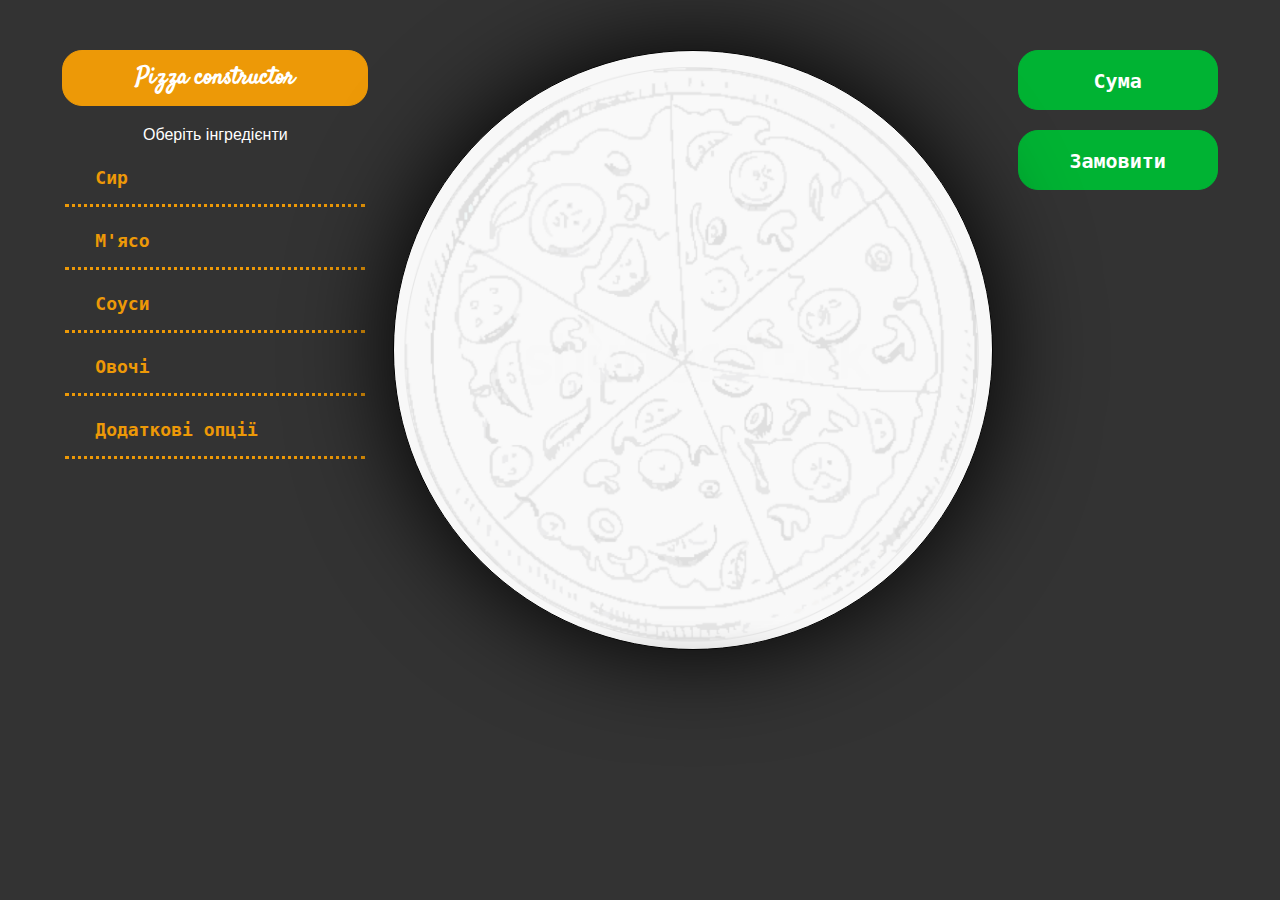
<file: index.html>
<!DOCTYPE html>
<html lang="en">

<head>
    <meta charset="UTF-8">
    <title>Pizza constructor</title>
    <script src="https://ajax.googleapis.com/ajax/libs/jquery/3.5.1/jquery.min.js"></script>

    <link rel="preconnect" href="https://fonts.gstatic.com">
    <link rel="preconnect" href="https://fonts.gstatic.com">
    <link href="https://fonts.googleapis.com/css2?family=Dancing+Script&family=Satisfy&display=swap" rel="stylesheet">
    <link rel="shortcut icon" href="img/favicon-32x32.png" type="image/x-icon">
    <link rel="stylesheet" href="style.css">
    <script src="https://cdnjs.cloudflare.com/ajax/libs/jquery/3.7.0/jquery.min.js" integrity="sha512-3gJwYpMe3QewGELv8k/BX9vcqhryRdzRMxVfq6ngyWXwo03GFEzjsUm8Q7RZcHPHksttq7/GFoxjCVUjkjvPdw==" crossorigin="anonymous" referrerpolicy="no-referrer"></script>
    <link rel="stylesheet" href="https://cdnjs.cloudflare.com/ajax/libs/font-awesome/6.4.0/css/all.min.css" integrity="sha512-iecdLmaskl7CVkqkXNQ/ZH/XLlvWZOJyj7Yy7tcenmpD1ypASozpmT/E0iPtmFIB46ZmdtAc9eNBvH0H/ZpiBw==" crossorigin="anonymous" referrerpolicy="no-referrer" />
</head>

<body>


    <div class="wrap">

        <div class="chooser">
            <h2>Pizza constructor</h2>
            <p>Оберіть інгредієнти</p>
            <div class="choose" id="chease">Сир</div>
            <div class="choseOpen" id="chooseChease">
                <div class="row">
                    <div class="fetaGroup">
                        <div class="item feta" id="feta"></div>
                        <span>Фета</span>
                    </div>
                    <div class="mozaGroup">
                        <div class="item moza" id="moza"></div>
                        <span>Моцарела</span>
                    </div>
                    <div class="chederGroup">
                        <div class="item cheder" id="cheder"></div>
                        <span>Чедер</span>
                    </div>
                </div>
                <div class="row">
                    <div class="bluGroup">
                        <div class="item blu" id="blu"></div>
                        <span>Бергадер</span>
                    </div>
                    <div class="parmGroup">
                        <div class="item parm" id="parm"></div>
                        <span>Пармезан</span>
                    </div>
                </div>
            </div>
            <div class="choose" id="meet">М'ясо</div>
            <div class="choseOpen" id="chooseMeet">
                <div class="row">
                    <div class="chickenGroup">
                        <div class="item chicken" id="chicken"></div>
                        <span>Курка</span>
                    </div>
                    <div class="bekonGroup">
                        <div class="item bekon" id="bekon"></div>
                        <span>Бекон</span>
                    </div>
                    <div class="shynkaGroup">
                        <div class="item shynka" id="shynka"></div>
                        <span>Шинка</span>
                    </div>
                </div>
                <div class="row">
                    <div class="paperoniGroup">
                        <div class="item paperoni" id="paperoni"></div>
                        <span>Папероні</span>
                    </div>

                </div>
            </div>
            <div class="choose" id="sous">Соуси</div>
            <div class="choseOpen" id="chooseSous">
                <div class="row">
                    <div class="alfredoGroup">
                        <div class="item alfredo" id="alfredo"></div>
                        <span>Альфредо</span>
                    </div>
                    <div class="barbequGroup">
                        <div class="item barbequ" id="barbequ"></div>
                        <span>Барбекю</span>
                    </div>
                    <div class="chasnykGroup">
                        <div class="item chasnyk" id="chasnyk"></div>
                        <span>Часниковий</span>
                    </div>
                </div>
            </div>
            <div class="choose" id="veg">Овочі</div>
            <div class="choseOpen" id="chooseVeg">
                <div class="row">
                    <div class="kukurudzaGroup">
                        <div class="item kukurudza" id="kukurudza"></div>
                        <span>Кукурудза</span>
                    </div>
                    <div class="ananasGroup">
                        <div class="item ananas" id="ananas"></div>
                        <span>Ананас</span>
                    </div>
                    <div class="tomatoGroup">
                        <div class="item tomato" id="tomato"></div>
                        <span>Помідори</span>
                    </div>
                </div>
                <div class="row">
                    <div class="grubGroup">
                        <div class="item grub" id="grub"></div>
                        <span>Гриби</span>
                    </div>
                    <div class="shpunatGroup">
                        <div class="item shpunat" id="shpunat"></div>
                        <span>Шпинат</span>
                    </div>
                    <div class="peretsGroup">
                        <div class="item perets" id="perets"></div>
                        <span>Перець</span>
                    </div>
                </div>
            </div>
            <div class="choose" id="add">Додаткові опції</div>
            <div class="choseOpen" id="choseAdd"></div>
        </div>


        <div class="pizza">
            <div class="row">
                <div class="item1 blu" id="bluHide"></div>
                <div class="item1 feta" id="fetaHide"></div>
                <div class="item1 moza" id="mozaHide"></div>
                <div class="item1 cheder" id="chederHide"></div>
            </div>
            <div class="row">
                <div class="item1 parm" id="parmHide"></div>
                <div class="item1 chicken" id="chikenHide"></div>
                <div class="item1 bekon" id="bekonHide"></div>
                <div class="item1 shynka" id="shynkaHide"></div>
                <div class="item1 paperoni" id="paperoniHide"></div>
            </div>
            <div class="row">
                <div class="item1 alfredo" id="alfredoHide"></div>
                <div class="item1 barbequ" id="barbequHide"></div>
                <div class="item1 chasnyk" id="chasnykHide"></div>
                <div class="item1 kukurudza" id="kukurudzaHide"></div>
                <div class="item1 ananas" id="ananasHide"></div>
            </div>
            <div class="row">
                <div class="item1 tomato" id="tomatoHide"></div>
                <div class="item1 grub" id="grubHide"></div>
                <div class="item1 shpunat" id="shpunatHide"></div>
                <div class="item1 perets" id="peretsHide"></div>
            </div>
        </div>
        <div class="order">
        <div class="total" id="bounce">Сума</div>
        <div class="buy" id="buy">Замовити</div>
        <div class="consultContainer" id="consultContainer">
            <div class="consultContainer_header">
                <div class="closeBtn" id="closeBtn">X</div>
            </div>
            <div class="text1">Якщо у вас є питання задайте їх нашому менеджеру:</div>
                <div class="icon">
                    <i class="fa-brands fa-facebook-messenger fa-beat fa-2xl" style="color: #245ab7;"></i>
                    <i class="fa-brands fa-telegram fa-beat fa-2xl" style="color: #245ab7;"></i>
                    <i class="fa-brands fa-whatsapp fa-beat fa-2xl" style="color: #245ab7;"></i>
                    <i class="fa-solid fa-comment-sms fa-beat fa-2xl" style="color: #245ab7;"></i>
                </div>
            <div class="text2">Або зателефонуйте за номером телефону: <br>+380646856132</div>
        </div>
        </div>
    </div>
    <script src="main.js"></script>
</body>

</html>
</file>
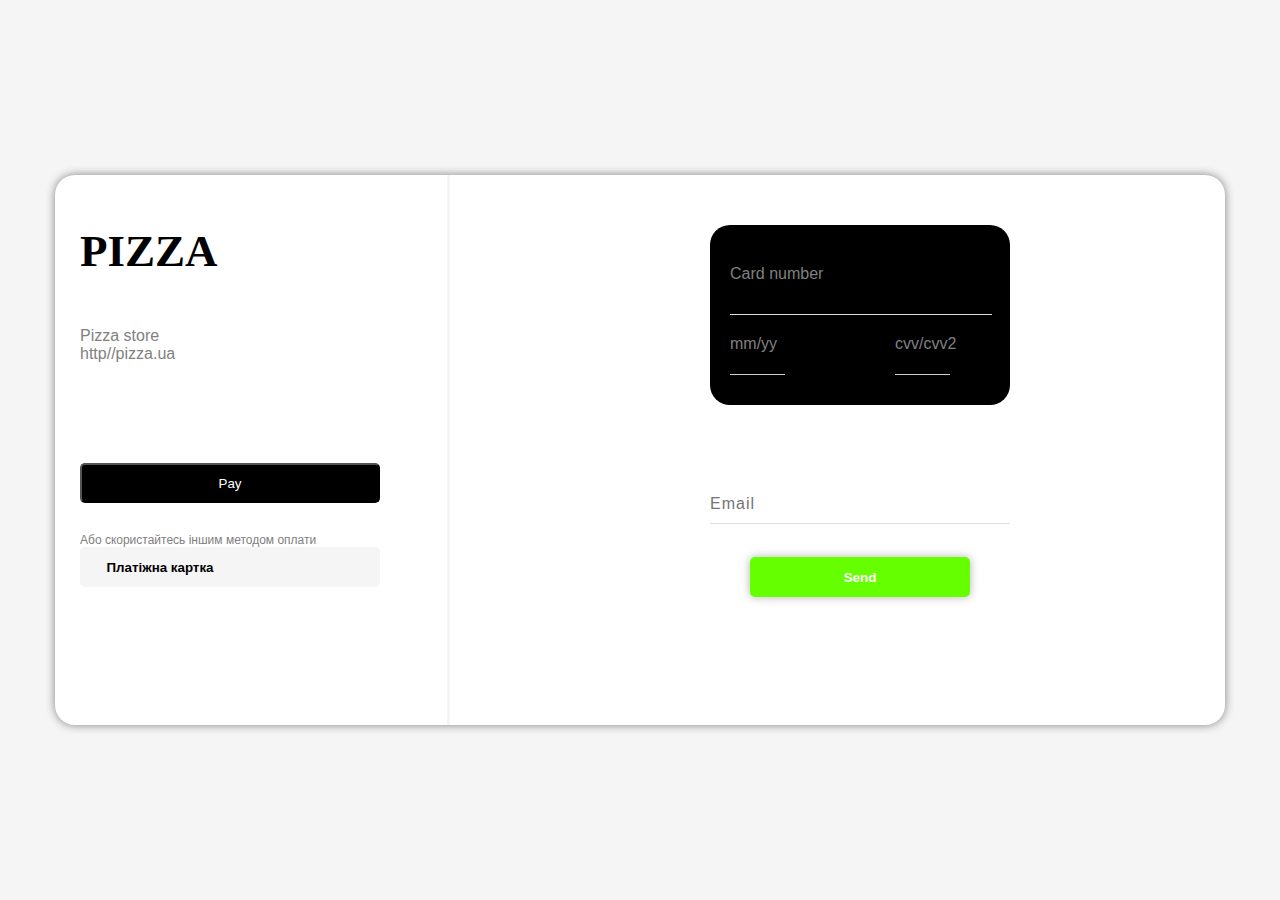
<file: index.pay.html>
<!DOCTYPE html>
<html lang="en">

<head>
    <meta charset="UTF-8">
    <title>Pizza constructor</title>
    <script src="https://ajax.googleapis.com/ajax/libs/jquery/3.5.1/jquery.min.js"></script>

    <link rel="preconnect" href="https://fonts.gstatic.com">
    <link rel="preconnect" href="https://fonts.gstatic.com">
    <link href="https://fonts.googleapis.com/css2?family=Dancing+Script&family=Satisfy&display=swap" rel="stylesheet">
    <link rel="shortcut icon" href="img/favicon-32x32.png" type="image/x-icon">
    <link rel="stylesheet" href="style.pay.css">
    <link rel="stylesheet" href="https://cdnjs.cloudflare.com/ajax/libs/font-awesome/6.4.0/css/all.min.css" integrity="sha512-iecdLmaskl7CVkqkXNQ/ZH/XLlvWZOJyj7Yy7tcenmpD1ypASozpmT/E0iPtmFIB46ZmdtAc9eNBvH0H/ZpiBw==" crossorigin="anonymous" referrerpolicy="no-referrer" />
</head>

<body>

    <div class="notificationContainer" id="notificationContainer">
        <h3>Дякуємо, платіж відправлено на опрацювання !</h3>
        <button id="closeBtn">Закрити</button>
    </div>

    <div class="wrap" id="wrap">
        <div class="item1">
            <h2>
                PIZZA
            </h2>
            <p class="pizza_store">
                Pizza store<br>http//pizza.ua
            </p>
            <button class="apple_btn">
                <i class="fa-brands fa-apple" style="color: #ffffff;"></i>
                Pay
            </button>
            <p class="inner_pay">
                Або скористайтесь іншим методом оплати
            </p>
            <button class="card_btn">
                <i class="fa-regular fa-credit-card fa-xl"></i>
                Платіжна картка
            </button>
        </div>

        <div class="vl"></div>
        <div class="item2">
            <div class="card_item">
                <p class="card_icon"><i class="fa-brands fa-cc-visa fa-2xl" style="color: #ffffff;"></i></p> 
                <p class="card_num">Card number</p>
                <label class="card_num">
                    <input type="text" name="cardno" id="cardno" maxlength="16" onkeypress="cardspace"/>
                </label>
                <div class="card_bot">
                    <div class="date_left">
                        <p>
                            mm/yy
                        </p>
                        <p>
                            <label for="cvv">
                                <input type="text" name="cvv" id="cvv" maxlength="5"/>
                            </label>
                        </p>
                    </div>
                    <div class="date_right">
                        <p>
                            cvv/cvv2
                        </p>
                        <p>
                            <label for="cvv">
                                <input type="text" name="cvv" id="cvv" maxlength="3"/>
                            </label>
                        </p>
                    </div>
                </div>
            </div>
            <form class="form">
                <div class="form_group">
                    <input class="form_input" placeholder="Email" id="email">
                </div>
            </form>
            <button class="send_btn" id="send">
                Send
            </button>
        </div>
    </div>
    <script src="main.pay.js"></script>
</body>


</html>
</file>
<file: style.css>
* {
    margin: 0;
    padding: 0;
    box-sizing: border-box;
    user-select: none;
}


.wrap {
    width: 100%;
    height: 100vh;
    overflow: auto;
    display: flex;
    padding: 50px;
    justify-content: space-around;
    color: #fff;
    background-color: #333;
    font-family: cursive;
}


.choose {
    border-bottom: 3px dotted #ed9907;
    padding: 20px 30px;
    width: 300px;
    height: 60px;
    text-align: left;
    font-family: monospace;
    font-weight: 900;
    font-size: 18px;
    color: #ed9907;
    cursor: pointer;
    margin: 3px;
}

.pizza {
    min-width: 600px;
    height: 600px;
    border: 1px solid #000;
    background-image: url(img/bace.png);
    background-size: cover;
    border-radius: 50%;
    z-index: 1;
    display: flex;
    justify-content: center;
    align-items: center;
    flex-wrap: wrap;
    flex-direction: column;
    box-shadow: 0 0 100px #000;
}

div {
    text-align: center;
}

.choseOpen {
    width: 300px;
    height: auto;
    display: flex;
}



h2 {
    color: #fff;
    font-family: 'Satisfy', cursive;
    border: 1px solid #ed9907;
    padding: 10px;
    background-color: #ed9907;
    border-radius: 20px;
    margin-bottom: 20px;
    cursor: pointer;
}

p {
    /*    color: #333;*/
    font-family: sans-serif;
    position: relative;
    /*    left: px;*/
    /*    margin-bottom: 20px;*/
    /*    font-family: 'Dancing Script', cursive;*/
}

.choseOpen {
    display: flex;
    flex-direction: column;
    cursor: pointer;
}

.row {
    display: flex;
}

.item {
    width: 80px;
    height: 80px;
    border: 1px solid #333;
    margin: 10px;
    border-radius: 5px;
}

.item1 {
    width: 80px;
    height: 80px;
    border: 1px solid #333;
    margin: 10px;
    border-radius: 5px;
}

.feta {
    background-image: url(img/feta.png);
    background-size: cover;

    z-index: 2;
}

.moza {
    background-image: url(img/motza.png);
    background-size: cover;

}

.cheder {
    background-image: url(img/cheder.png);
    background-size: cover;

}

.blu {
    background-image: url(img/blu.png);
    background-size: cover;

}

.parm {
    background-image: url(img/parmezan.png);
    background-size: cover;

}

.chicken {
    background-image: url(img/chicken.png);
    background-size: cover;

}

.bekon {
    background-image: url(img/bekon.png);
    background-size: cover;

}

.shynka {
    background-image: url(img/shunka.png);
    background-size: cover;

}

.paperoni {
    background-image: url(img/paparoni.png);
    background-size: cover;

}

.alfredo {
    background-image: url(img/alfredo.png);
    background-size: cover;

}

.barbequ {
    background-image: url(img/barbequ.png);
    background-size: cover;

}

.chasnyk {
    background-image: url(img/chasnyk.png);
    background-size: cover;

}

.kukurudza {
    background-image: url(img/kukurudza.png);
    background-size: cover;

}

.ananas {
    background-image: url(img/ananas.png);
    background-size: cover;

}

.tomato {
    background-image: url(img/tomato.png);
    background-size: cover;

}

.grub {
    background-image: url(img/grub.png);
    background-size: cover;

}

.shpunat {
    background-image: url(img/shpunat.png);
    background-size: cover;

}

.perets {
    background-image: url(img/perets.png);
    background-size: cover;

}

.total,
.buy{
    color: #fff;
    min-width: 200px;
    border: 1px solid #00b333;
    background-color: #00b333;
    border-radius: 20px;
    margin-bottom: 20px;
    cursor: pointer;
    height: 60px;
    line-height: 60px;
    font-family: monospace;
    font-weight: 900;
    font-size: 20px;
}

.order{
    display: flex;
    flex-direction: column;
}
.tooltip{
    min-width: 150px;
    height: 30px;
    background-color: #000;
/*
    position: relative;
    margin-top: -30px;
*/
    border-radius: 30px;
    font-size: 12px;
    line-height: 30px;
    font-family: monospace;
    font-weight: 900;
}
.consultContainer{
    width: 300px;
    height: 250px;
    color: #000;
    background-color: #fff;
    box-shadow: 0 0 10px #ccc;
    border-radius: 20px;
    position: fixed;
    bottom: -400px;
    right: 30px;
    transition: 1s;
}
.closeBtn{
    width: 20px;
    height: 20px;
    color: #ccc;
    background-color: #333;
    position: relative;
    top: -30px;
    left: 0px;
}
.consultContainer_header{
    width: 100%;
    height: 20px;
    display: flex;
    justify-content: flex-end;
}
.text1{
    margin-top: 10px;
    margin-bottom: 20px;
}
.text2{
    margin-top: 20px;
}
.fa-brands{
    padding-right: 10px;
}
</file>
<file: style.pay.css>
* {
    margin: 0;
    padding: 0;
    box-sizing: border-box;
    user-select: none;
}
body{
    background-color: #F5F5F5;
    display: flex;
    justify-content: center;
    align-items: center;
    height: 100vh;
}


.wrap {
    margin: 35px 55px;
    width: 1250px;
    height: 550px;
    border-radius: 20px;
    box-shadow: 0 0 10px gray;
    overflow: auto;
    padding: 50px;
    justify-content: space-around;
    color: grey;
    background-color: #fff;
    font-family: cursive;
    display: flex;
}
.item1{
    margin-left: -190px;
}
.vl {
    margin-top: -50px;
    border-left: 3px solid #F5F5F5;
    height: 550px;
    position: absolute;
    left: 450px;
    margin-left: -3px;
    
}
h2{
    color: black;
    font-size: 45px;
    font-weight: bold;
    margin-bottom: 50px;
}
.pizza_store{
    font-family: Verdana, Geneva, Tahoma, sans-serif;
    margin-bottom: 100px;
}
.apple_btn{
    width: 300px;
    height: 40px;
    background-color: black;
    border-radius: 5px;
    color: #fff;
    margin-bottom: 30px;
    cursor: pointer;
}
.inner_pay{
    font-family: Verdana, Geneva, Tahoma, sans-serif;
    font-size: 12px;
}

.card_btn{
    width: 300px;
    height: 40px;
    background-color: #F5F5F5;
    border-radius: 5px;
    color: black;
    font-weight: bold;
    margin-bottom: 20px;
    cursor: pointer;
    border: none;
    padding-right: 140px;
}
.card_item{
    width: 300px;
    height: 180px;
    background-color: black;
    border-radius: 20px;
    font-family: Verdana, Geneva, Tahoma, sans-serif;
    padding-top: 30px;
}
.card_icon{
    margin-left: 230px;
}
.card_bot{
    display: flex;
}
.date_left{
    margin-left: 20px;
    margin-top: px;
}
.date_right{
    margin-left: 110px;
    margin-top: px;
}
.card_num{
    margin-top: 10px;
    margin-left: 20px;
}

#cardno{
    outline: none;
    border: none;
    border-bottom: 1px solid rgb(223, 223, 223);
    padding-top: 5px;
    margin-bottom: 20px;
    padding-right: 30px;
    color: var(--text-color);
    font-size: 18px;
    background-color: transparent;
    padding-bottom: 5px;
}
#cvv{
    border: none;
    border-bottom: 1px solid rgb(207, 207, 207);
    outline: none;
    width: 55px;
    color: var(--text-color);
    background-color: transparent;
    font-size: 18px;
}
.send_btn{
    margin-top: 1px;
    margin-left: 40px;
    width: 220px;
    height: 40px;
    background-color: #66ff00;
    box-shadow: 0 0 10px rgb(179, 179, 179);
    border-radius: 5px;
    color: #fff;
    font-weight: bold;
    align-items: center;
    cursor: pointer;
    border: none;
}
.form{
    margin-top: 90px;
}
.form_input{
    font-family: sans-serif;
    letter-spacing: 1px;
    font-size: 16px;
}
.form_group{
    position: relative;
    margin-bottom: 32px;
}

.form_input{
    width: 100%;
    padding: 0 0 10px 0;
    border: none;
    border-bottom: 1px solid #e0e0e0;
    background-color: transparent;
    outline: none;
    transition: 0.3s;
}

/*Window Confirmation*/
.notificationContainer{
    width: 500px;
    height: 200px;
    background-color: rgba(0, 125, 81, 0.9);
    color: #fff;
    position: fixed;
    top: 80px;
    display: none;
    flex-direction: column;
    align-items: center;
    justify-content: center;
    border-radius: 10px;
    z-index: 10;
 }
 .notificationContainer h3{
    margin-bottom: 35px;
 }
 .notificationContainer button{
    padding: 5px 10px;
    font-size: 14px;
    font-weight: 700;
    background-color: #fff;
    border: none;
    border-radius: 3px;
    cursor: pointer;
 }
</file>
